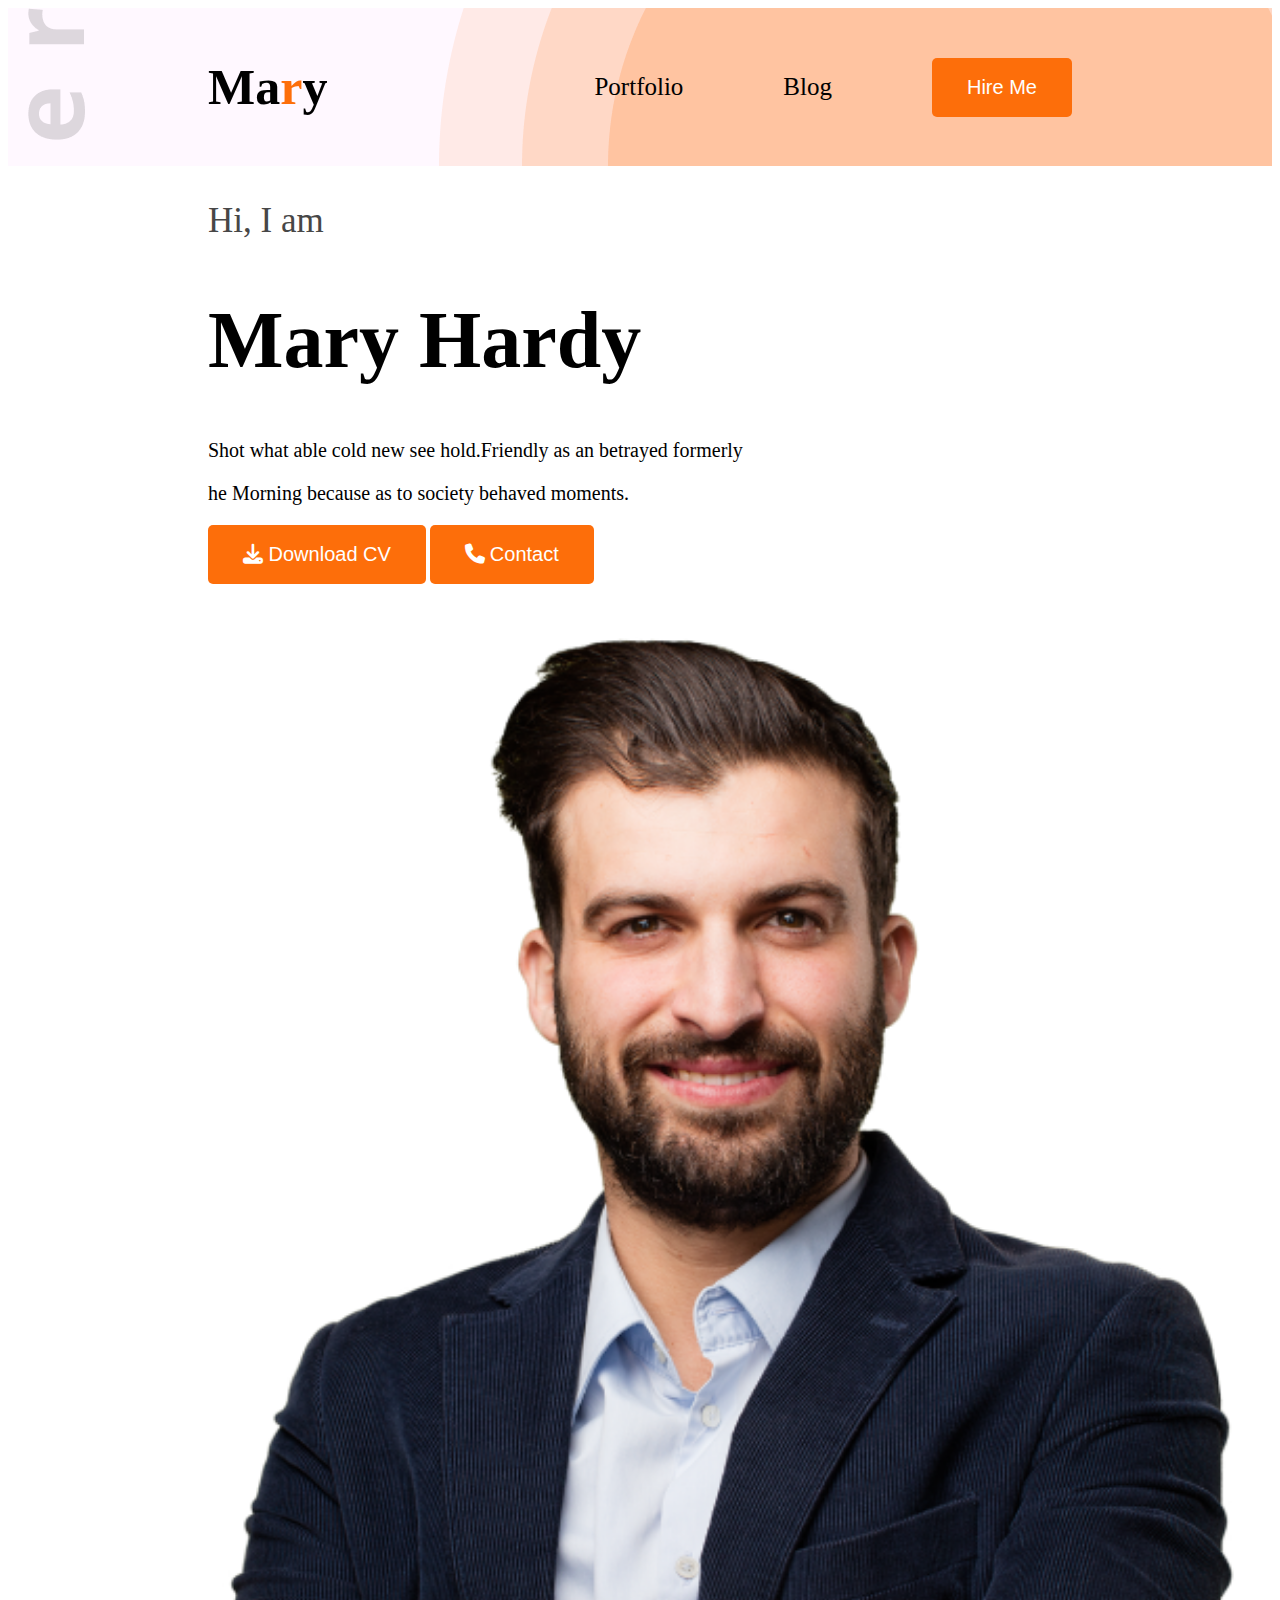
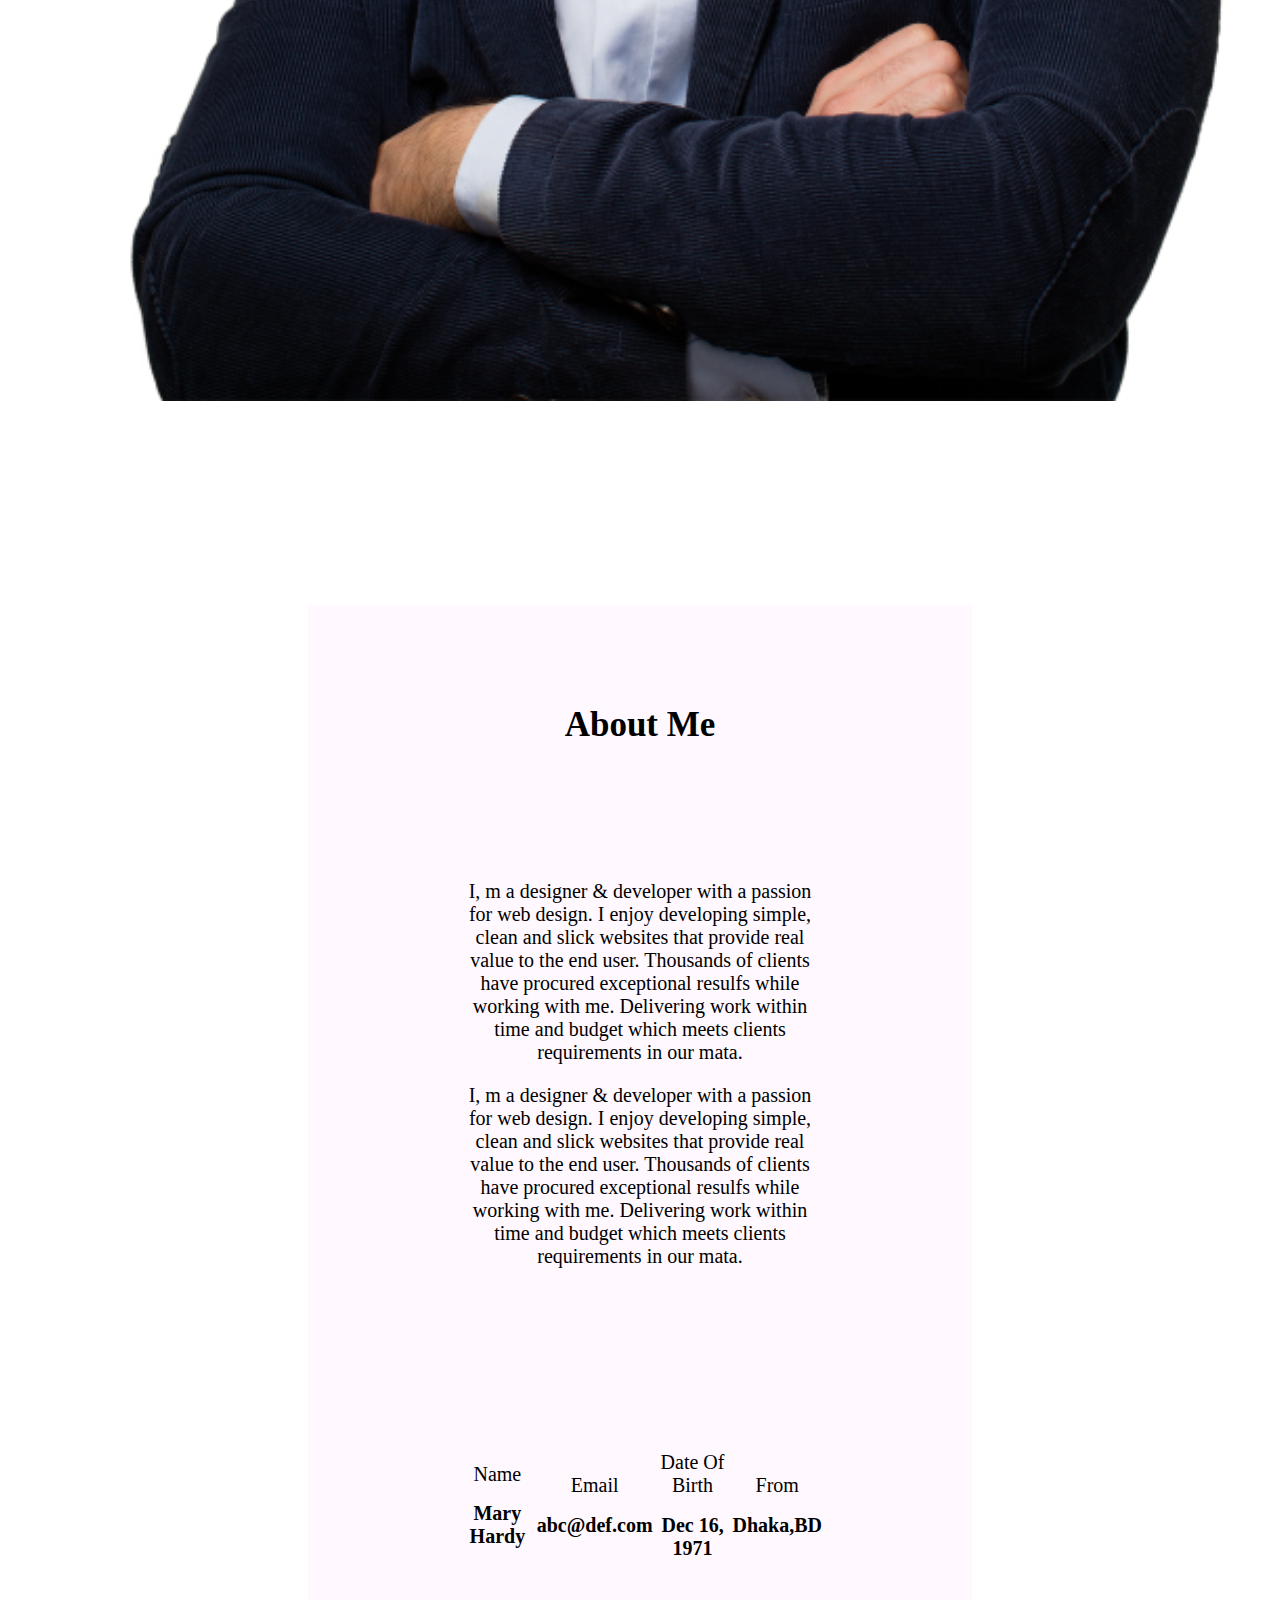
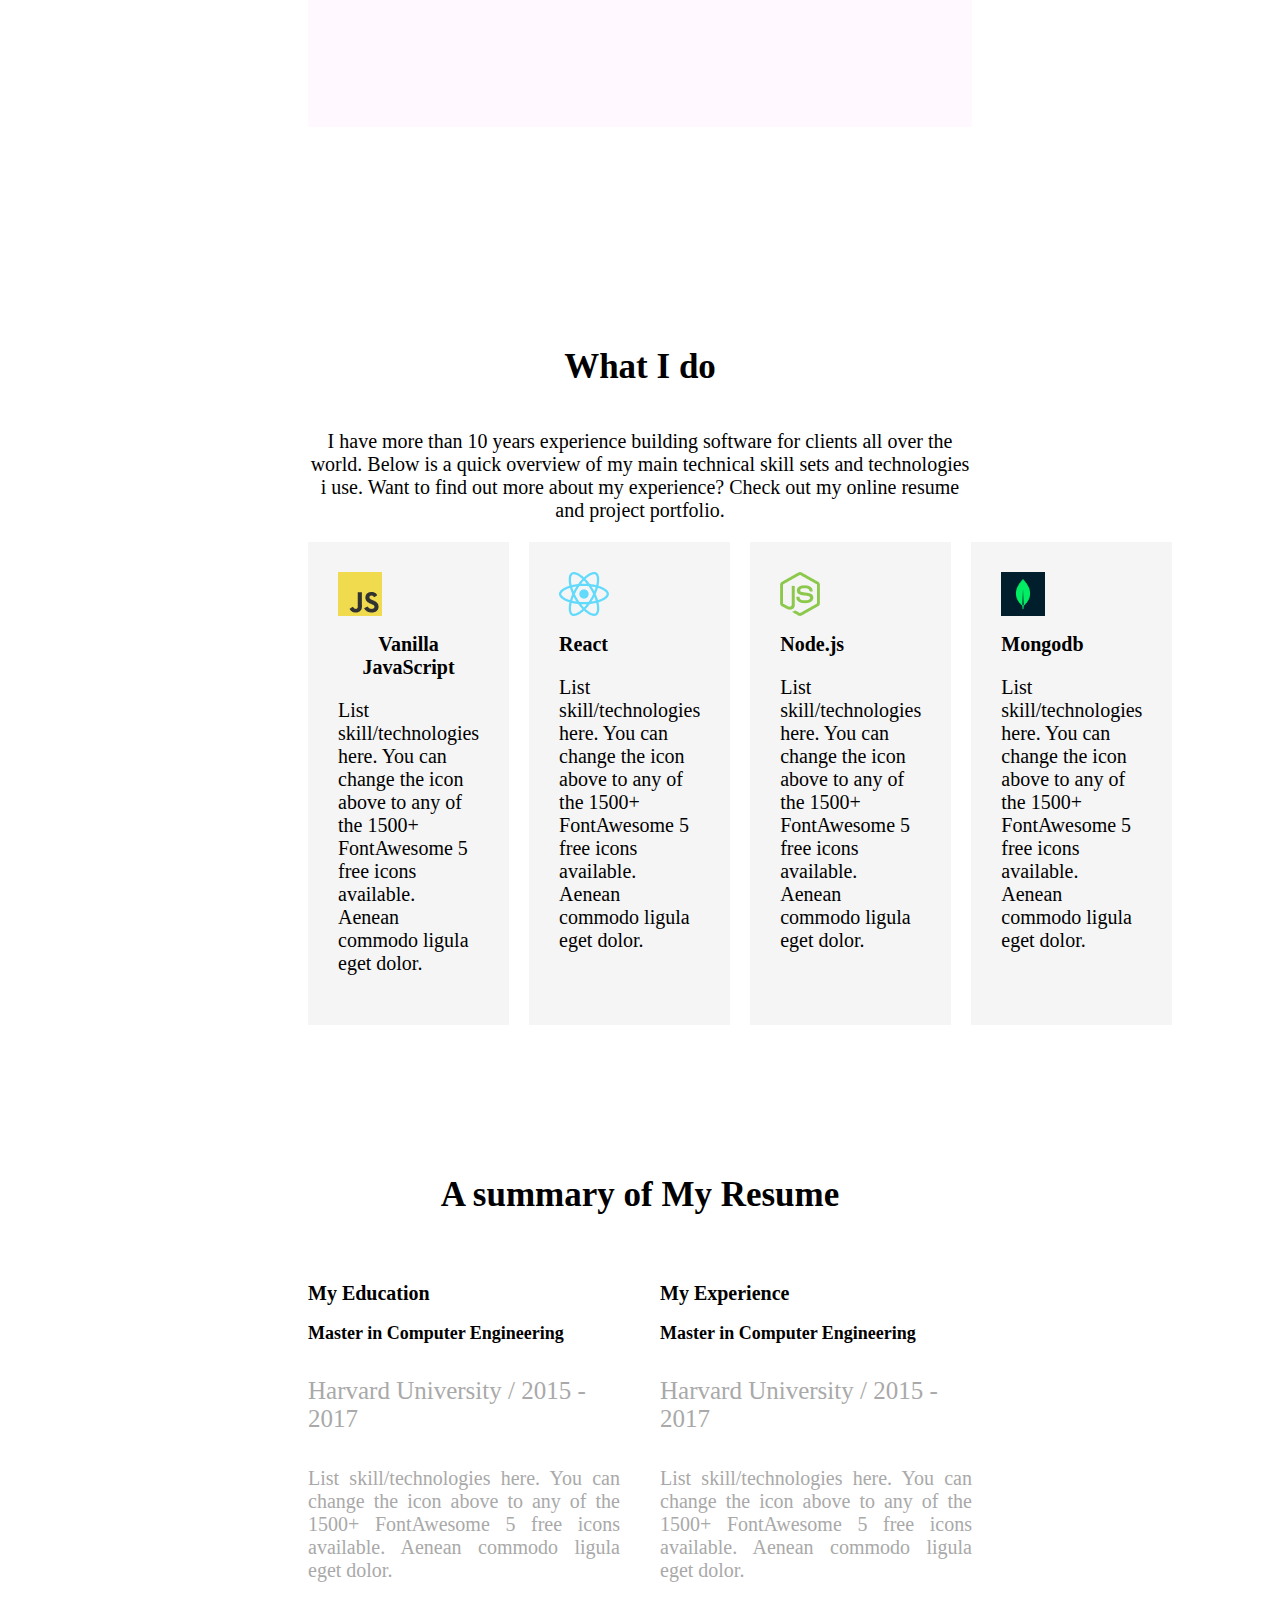
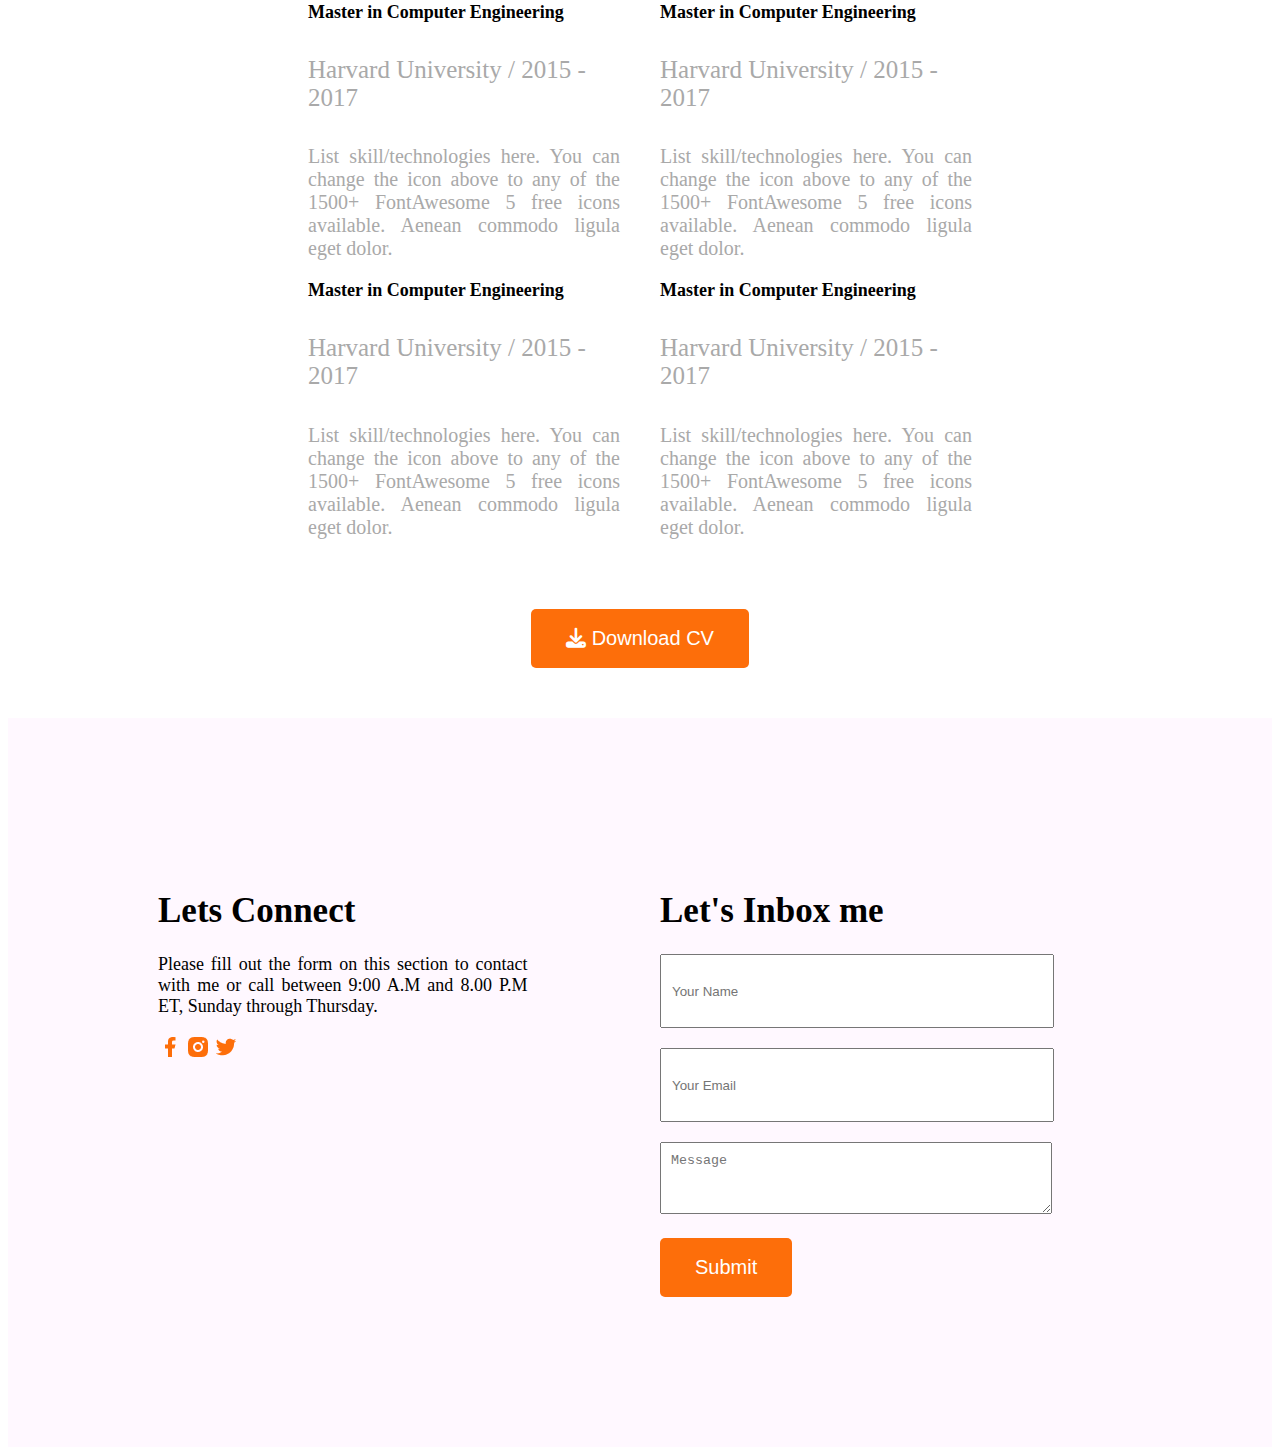
<file: index.html>
<!DOCTYPE html>
<html lang="en">
<head>
    <meta charset="UTF-8">
    <meta name="viewport" content="width=device-width, initial-scale=1.0">
    <title>Portfolio</title>
    <link rel="stylesheet" href="style.css">
    <link rel="stylesheet" href="https://cdnjs.cloudflare.com/ajax/libs/font-awesome/6.5.0/css/all.min.css">

</head>
<body class="container">
            <header>
                <nav>
                        <h3>Ma<span id="special">r</span>y</h3>
                        <ul>
                            <li>
                                <a href="#">Portfolio</a>
                            </li>
                            <li>
                                <a href="#">Blog</a>
                            </li>
                            <li>
                                <button class="btnPrimary">
                                    Hire Me
                                </button>
                            </li>
                        </ul>
                </nav>
            </header>
            <main>
                <section class="firstPart">
                        <div class="textContainer">
                            <h3 id="hi">Hi, I am</h3>
                            <h1 id="nam">Mary Hardy</h1>
                            <p id="para">Shot what able cold new see hold.Friendly as an betrayed formerly </p>
                            <p id="para">
                                he Morning because as to society behaved moments.
                            </p>
                            <button class="btnPrimary1">
                                <i class="fa-solid fa-download"></i>
                                Download CV
                            </button>
                            <button class="btnPrimary1"><i class="fa-solid fa-phone"></i>Contact</button>
                        </div>
                        <div class="imgContainer">
                            <img src="/images/hardy.png" alt="">
                        </div>
                </section>
                <section class="Container1">
                    <h3>About Me</h3>
                    <p>I, m a designer & developer with a passion for web design. I enjoy developing simple, clean and slick websites that provide real value to the end user. Thousands of clients have procured exceptional resulfs while working with me. Delivering work within time and budget which meets clients requirements in our mata.</p>
                    <p>
                        I, m a designer & developer with a passion for web design. I enjoy developing simple, clean and slick websites that provide real value to the end user. Thousands of clients have procured exceptional resulfs while working with me. Delivering work within time and budget which meets clients requirements in our mata.
                    </p>
                    <div class="midContainer">
                        <div>
                            <h1>Name</h1>
                            <h2>Mary Hardy</h2>
                        </div>
                        <div>
                            <h1>Email</h1>
                            <h2>abc@def.com</h2>
                        </div>
                        <div>
                            <h1>
                                Date Of Birth
                            </h1>
                            <h2>
                                Dec 16, 1971
                        </h2>
                        </div>
                        <div>
                            <h1>From</h1>
                            <h2>Dhaka,BD</h2>
                        </div>
                    </div>
                </section>
                <section class="Container2">
                    <h1>What I do</h1>
                    <p id="ss">I have more than 10 years experience building software for clients all over the world. Below is a quick overview of my main technical skill sets and technologies i use. Want to find out more about my experience? Check out my online resume and project portfolio.</p>
                    <div class="skillContainer">
                        <div class="skill1">
                            <img src="/images/icons/js.png" alt="">
                            <h1>Vanilla JavaScript</h1>
                            <p>List skill/technologies here. You can change the icon above to any of the 1500+ FontAwesome 5 free icons available. Aenean commodo ligula eget dolor.</p>
                        </div>
                        <div class="skill2">
                            <img src="/images/icons/react.png" alt="">
                            <h1>React</h1>
                            <p>List skill/technologies here. You can change the icon above to any of the 1500+ FontAwesome 5 free icons available. Aenean commodo ligula eget dolor.</p>
                        </div>
                        <div class="skill3">
                            <img src="/images/icons/nodejs.png" alt="">
                            <h1>Node.js</h1>
                            <p>List skill/technologies here. You can change the icon above to any of the 1500+ FontAwesome 5 free icons available. Aenean commodo ligula eget dolor.</p>
                        </div>
                        <div class="skill4">
                            <img src="/images/icons/mongo.png" alt="">
                            <h1>Mongodb</h1>
                            <p>List skill/technologies here. You can change the icon above to any of the 1500+ FontAwesome 5 free icons available. Aenean commodo ligula eget dolor.</p>
                        </div>
                    </div>
                </section>
                <section class="Container3">
                    <h1>A summary of My Resume</h1>
                    <div class="summary">
                        <div>
                            <h2>My Education</h2>
                            <h3>Master in Computer Engineering</h3>
                            <h4>Harvard University / 2015 - 2017</h4>
                            <p>List skill/technologies here. You can change the icon above to any of the 1500+ FontAwesome 5 free icons available. Aenean commodo ligula eget dolor.</p>
                            <h3>Master in Computer Engineering</h3>
                            <h4>Harvard University / 2015 - 2017</h4>
                            <p>List skill/technologies here. You can change the icon above to any of the 1500+ FontAwesome 5 free icons available. Aenean commodo ligula eget dolor.</p>
                            <h3>Master in Computer Engineering</h3>
                            <h4>Harvard University / 2015 - 2017</h4>
                            <p>List skill/technologies here. You can change the icon above to any of the 1500+ FontAwesome 5 free icons available. Aenean commodo ligula eget dolor.</p>
                        </div>
                        <div>
                            <h2>My Experience</h2>
                            <h3>Master in Computer Engineering</h3>
                            <h4>Harvard University / 2015 - 2017</h4>
                            <p>List skill/technologies here. You can change the icon above to any of the 1500+ FontAwesome 5 free icons available. Aenean commodo ligula eget dolor.</p>
                            <h3>Master in Computer Engineering</h3>
                            <h4>Harvard University / 2015 - 2017</h4>
                            <p>List skill/technologies here. You can change the icon above to any of the 1500+ FontAwesome 5 free icons available. Aenean commodo ligula eget dolor.</p>
                            <h3>Master in Computer Engineering</h3>
                            <h4>Harvard University / 2015 - 2017</h4>
                            <p>List skill/technologies here. You can change the icon above to any of the 1500+ FontAwesome 5 free icons available. Aenean commodo ligula eget dolor.</p>
                        </div>
                    </div>
                    <button class="btnPrimary2"><i class="fa-solid fa-download"></i> Download CV</button>
                </section>
                <section class="Container4">
                    <div class="foter">
                        <div class="logoContainer">
                            <h1>Lets Connect</h1>
                            <p>Please fill out the form on this section to contact with me or call between 9:00 A.M and 8.00 P.M ET, Sunday through Thursday.</p>
                            <img src="/images/icons/facebook.png" alt="">
                            <img src="/images/icons/insta.png" alt="">
                            <img src="/images/icons/twitter.png" alt="">
                        </div>
                        <div class="formContainer">
                            <h1>Let's Inbox me</h1>
                            <input type="text" name="fname" id="fname" placeholder="Your Name"><br>
                            <input type="email" name="email" id="email" placeholder="Your Email"><br>
                            <textarea name="message" id="message" placeholder="Message"></textarea><br>
                            <button class="btnPrimary3">Submit</button>
                        </div>
                    </div>
                </section>
            </main>
    
    <script src="https://ajax.googleapis.com/ajax/libs/jquery/3.6.0/jquery.min.js"></script>
    <script src="script.js"></script>
</body>
</html>
</file>
<file: style.css>
header {
  background-color: #fff8ff;
  background-image: url("/images/developer.png"), url("/images/header_bg.png");
  background-repeat: no-repeat;
  background-position: top left, bottom right;
}

.headerContainer {
  display: flex;
  justify-content: space-between;
}

nav {
  display: flex;
  align-items: center;
  justify-content: space-between;
  margin: 0 200px;
}

nav h3 {
  font-size: 50px;
}

#special {
  color: #fd6e0a;
}

nav ul {
  display: flex;
  align-items: center;
  list-style-type: none;
}

nav ul li a {
  text-decoration: none;
  margin-left: 100px;
  font-size: 25px;
  color: black;
}

.btnPrimary {
  margin-left: 100px;
  background-color: #fd6e0a;
  font-size: 20px;
  color: white;
  border: none;
  padding: 18px 35px;
  border-radius: 5px;
  cursor: pointer;
}

#hi {
  font-size: 35px;
  font-weight: lighter;
  color: #474747;
}

#nam {
  font-size: 80px;
}

#para {
  font-size: 20px;
}

.textContainer {
  margin: 0 200px;
}

.btnPrimary1 {
  background-color: #fd6e0a;
  font-size: 20px;
  color: white;
  border: none;
  padding: 18px 35px;
  border-radius: 5px;
  cursor: pointer;
}

.fa-phone {
  margin-right: 5px;
}

.imgContainer {
  margin: 0 20px;
}

.imgContainer img {
  width: 100%;
  height: auto;
}

.Container1 {
  margin: 200px 300px;
  background-color: #fff8ff;
  text-align: center;
}

.Container1 h3 {
  font-size: 35px;
  padding: 100px;
}

.Container1 p {
  font-size: 20px;
  text-align: center;
  padding: 0 150px;
}

.midContainer {
  display: flex;
  justify-content: space-evenly;
  align-items: center;
  padding: 150px;
}

.midContainer h2 {
  font-size: 20px;
}

.midContainer h1 {
  font-weight: lighter;
  font-size: 20px;
}

.Container2 {
  padding: 0 300px;
}

.Container2 h1 {
  text-align: center;
  font-size: 35px;
  padding: 20px;
}

.Container2 p {
  font-size: 20px;
}

#ss {
  text-align: center;
}

.skillContainer {
  display: grid;
  grid-template-columns: repeat(4, 1fr);
  gap: 20px;
  justify-content: space-evenly;
}

.skill1 {
  border: none;
  background-color: whitesmoke;
  padding: 30px;
}

.skill1 h1 {
  font-size: 20px;
  display: flex;
  padding: 0px;
}

.skill2 {
  border: none;
  background-color: whitesmoke;
  padding: 30px;
}

.skill2 h1 {
  font-size: 20px;
  display: flex;
  padding: 0px;
}

.skill3 {
  border: none;
  background-color: whitesmoke;
  padding: 30px;
}

.skill3 h1 {
  font-size: 20px;
  display: flex;
  padding: 0px;
}

.skill4 {
  border: none;
  background-color: whitesmoke;
  padding: 30px;
}

.skill4 h1 {
  font-size: 20px;
  display: flex;
  padding: 0px;
}

.Container3 {
  padding: 0 300px;
  margin-top: 150px;
}

.Container3 h1 {
  text-align: center;
  font-size: 35px;
  margin-bottom: 50px;
}

.summary {
  display: grid;
  grid-template-columns: repeat(2, 1fr);
  gap: 40px;
}

.summary h2 {
  font-size: 20px;
}

.summary h3 {
  font-size: 18px;
}

.summary h4 {
  font-size: 25px;
  font-weight: lighter;
  color: darkgray;
}

.summary p {
  font-size: 20px;
  text-align: justify;
  font-weight: lighter;
  color: darkgray;
}

.btnPrimary2 {
  background-color: #fd6e0a;
  font-size: 20px;
  color: white;
  border: none;
  padding: 18px 35px;
  border-radius: 5px;
  display: block;
  margin: 50px auto 0;
  cursor: pointer;
}

.Container4 {
  margin-top: 50px;
  background-color: #fff8ff;
}

.foter {
  padding: 150px;
  display: grid;
  grid-template-columns: repeat(2, 1fr);
  gap: 40px;
}

.logoContainer h1 {
  font-size: 35px;
}

.logoContainer p {
  font-size: 18px;
  text-align: justify;
  width: 80%;
}

.formContainer h1 {
  font-size: 35px;
}

.formContainer input,
textarea {
  width: 80%;
  height: 50px;
  margin-bottom: 20px;
  padding: 10px;
}

.btnPrimary3 {
  background-color: #fd6e0a;
  font-size: 20px;
  color: white;
  border: none;
  padding: 18px 35px;
  border-radius: 5px;
  cursor: pointer;
  transition: background-color 0.3s ease;
}

.btnPrimary3:hover {
  background-color: #d25802;
}

.error {
  display: block;
  color: red;
  font-size: 0.9em;
  margin-top: 5px;
}

.to-top {
  position: fixed;
  bottom: 30px;
  right: 20px;
  background: #333;
  color: #fff;
  padding: 10px 15px;
  border-radius: 5px;
  text-decoration: none;
  font-size: 14px;
  z-index: 1000;
}

@media (max-width: 1200px) {
  nav {
    margin: 0 100px;
  }
  .textContainer {
    margin: 0 100px;
  }
  .Container1 {
    margin: 100px 150px;
  }
  .Container2 {
    padding: 0 150px;
  }
  .Container3 {
    padding: 0 150px;
  }
  .foter {
    padding: 100px;
    grid-template-columns: 1fr;
  }
  .formContainer input,
  textarea {
    width: 100%;
  }
}
@media (max-width: 768px) {
  nav {
    flex-direction: column;
    margin: 0 50px;
  }
  nav ul {
    flex-direction: column;
    align-items: flex-start;
  }
  nav ul li a {
    margin-left: 0;
    margin-bottom: 10px;
  }
  .textContainer {
    margin: 0 50px;
  }
  .midContainer {
    flex-direction: column;
    padding: 50px;
  }
  .skillContainer {
    grid-template-columns: repeat(2, 1fr);
  }
  .Container1 {
    margin: 50px;
  }
  .Container2 {
    padding: 0 50px;
  }
  .Container3 {
    padding: 0 50px;
  }
  .foter {
    padding: 50px;
  }
}
@media (max-width: 480px) {
  nav h3 {
    font-size: 30px;
  }
  nav ul li a {
    font-size: 18px;
  }
  .btnPrimary,
  .btnPrimary1,
  .btnPrimary2,
  .btnPrimary3 {
    font-size: 16px;
    padding: 10px 20px;
  }
  .textContainer {
    margin: 0 20px;
  }
  .midContainer {
    padding: 20px;
  }
  .skillContainer {
    grid-template-columns: 1fr;
  }
  .Container1 {
    margin: 20px;
  }
  .Container2 {
    padding: 0 20px;
  }
  .Container3 {
    padding: 0 20px;
  }
  .foter {
    padding: 20px;
  }
  .formContainer input,
  textarea {
    width: 100%;
    height: 40px;
  }
}/*# sourceMappingURL=style.css.map */
</file>
